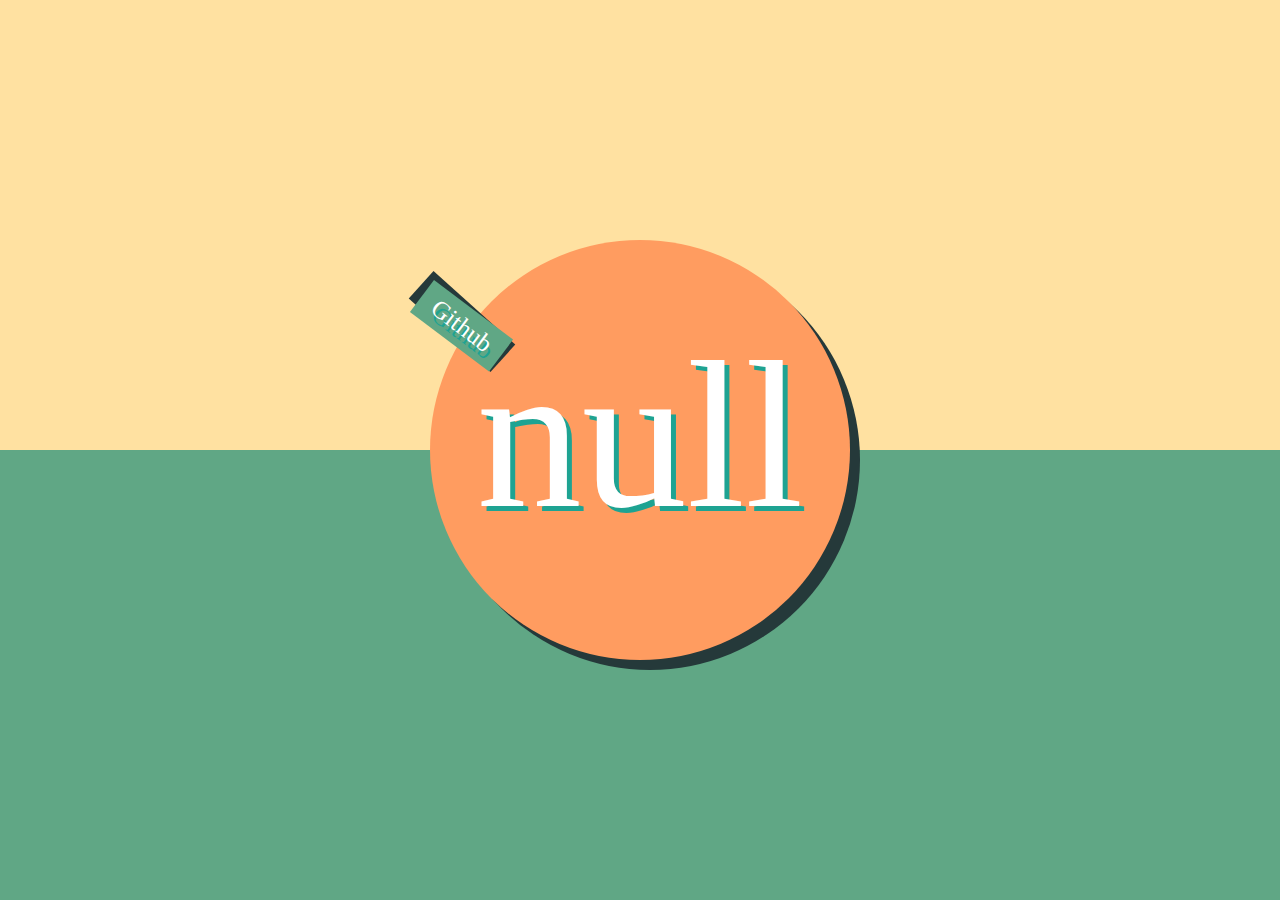
<file: index.html>
<!DOCTYPE html>
<html>
<head>
	<meta charset="utf-8">
	<meta http-equiv="X-UA-Compatible" content="IE=edge,chrome=1"/>
	<meta name="viewport" content="width=device-width,initial-scale=1.0,maximum-scale=1.0,user-scalable=no"/>
	<title>null@IFE</title>
	<link rel="stylesheet" type="text/css" href="index.css"/>
	<link rel="stylesheet" type="text/css" href="./iconfont/iconfont.css">
</head>
<body>
	<input class="a_radio" type="radio" />
	<div class="yellow">
		<div class="circle">
			<div class="team_name">null</div>
			<a class="tag" href="https://github.com/null-42"></a>
		</div>
	</div>

	<div class="content">
		<div class="member">
			<div class="member_item">
				<div class="info">
					<span class="member_link">
						<a href="https://github.com/Sevenskey" target="_blank"><i class="iconfont icon-github"></i></a>
						<a href="http://sevenskey.xyz/" target="_blank"><i class="iconfont icon-blog"></i></a>
					</span>
					<span class="member_name">孙梦茹</span>
				</div>
				<img src="sun.png">
			</div>
			<div class="member_item">
				<div class="info">
					<span class="member_link">
						<a href="https://github.com/mnichangxin" target="_blank"><i class="iconfont icon-github"></i></a>
						<a href="http://mnichangxin.github.io/" target="_blank"><i class="iconfont icon-blog"></i></a>
						<a href="http://weibo.com/123happylife" target="_blank"><i class="iconfont icon-weibo"></i></a>
					</span>
					<span class="member_name">李昶昕</span>
				</div>
				<img src="li.png">
			</div>
			<div class="member_item">
				<div class="info">
					<span class="member_link">
						<a href="https://github.com/nncode" target="_blank"><i class="iconfont icon-github"></i></a>
						<a href="http://isunday.top/" target="_blank"><i class="iconfont icon-blog"></i></a>
						<a href="" target="_blank"><i class="iconfont icon-weibo"></i></a>
					</span>
					<span class="member_name">纪笑难</span>
				</div>
				<img src="ji.jpg">
			</div>
		</div>
		<br>
		<a href="https://github.com/null-42" class="github_link">Fellow us on Github</a>
	</div>
</body>
</html>
</file>
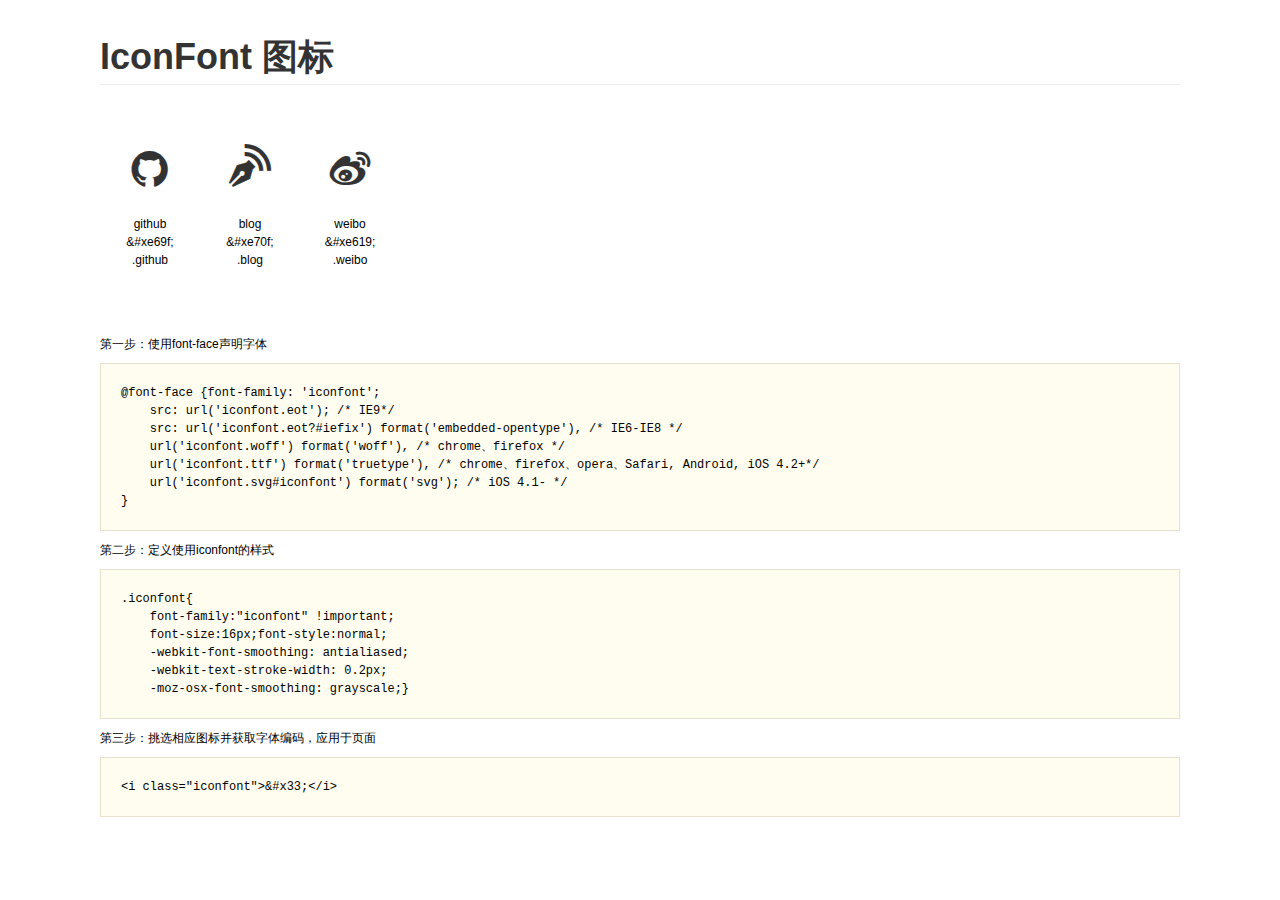
<file: iconfont/demo.html>
<!DOCTYPE html>
<html>
<head>
    <meta charset="utf-8"/>
    <title>IconFont</title>
    <link rel="stylesheet" href="demo.css">
    <link rel="stylesheet" href="iconfont.css">
</head>
<body>
    <div class="main">
        <h1>IconFont 图标</h1>
        <ul class="icon_lists clear">
            
                <li>
                <i class="icon iconfont">&#xe69f;</i>
                    <div class="name">github</div>
                    <div class="code">&amp;#xe69f;</div>
                    <div class="fontclass">.github</div>
                </li>
            
                <li>
                <i class="icon iconfont">&#xe70f;</i>
                    <div class="name">blog</div>
                    <div class="code">&amp;#xe70f;</div>
                    <div class="fontclass">.blog</div>
                </li>
            
                <li>
                <i class="icon iconfont">&#xe619;</i>
                    <div class="name">weibo</div>
                    <div class="code">&amp;#xe619;</div>
                    <div class="fontclass">.weibo</div>
                </li>
            
        </ul>


        <div class="helps">
            第一步：使用font-face声明字体
            <pre>
@font-face {font-family: 'iconfont';
    src: url('iconfont.eot'); /* IE9*/
    src: url('iconfont.eot?#iefix') format('embedded-opentype'), /* IE6-IE8 */
    url('iconfont.woff') format('woff'), /* chrome、firefox */
    url('iconfont.ttf') format('truetype'), /* chrome、firefox、opera、Safari, Android, iOS 4.2+*/
    url('iconfont.svg#iconfont') format('svg'); /* iOS 4.1- */
}
</pre>
第二步：定义使用iconfont的样式
            <pre>
.iconfont{
    font-family:"iconfont" !important;
    font-size:16px;font-style:normal;
    -webkit-font-smoothing: antialiased;
    -webkit-text-stroke-width: 0.2px;
    -moz-osx-font-smoothing: grayscale;}
</pre>
第三步：挑选相应图标并获取字体编码，应用于页面
<pre>
&lt;i class="iconfont"&gt;&amp;#x33;&lt;/i&gt;
</pre>
        </div>

    </div>
</body>
</html>
</file>
<file: index.css>
@charset utf-8;

/*basic style*/
* {
	margin: 0;
	padding: 0;
	font-family: "Microsoft YaHei","Ubuntu";
}
html {
	font-size: 10px;
}
body {
	background: #60a785;
	position: relative;
}
html,body {
	height: 100%;
	overflow: hidden;
}
a {
	text-decoration: none;
}

.a_radio {
	position: absolute;
	top: 0; bottom: 0; left: 0; right: 0;
	margin: auto auto;
	width: 38rem; height: 38rem;
	cursor: pointer;
	opacity: 0;
	z-index: 10;
	transform: translate(40px, 0px);
	-webkit-transform: translate(40px, 0px);
}

.yellow {
	background: #ffe1a1;
	height: 50%;
	position: relative;
}

.circle {
	background: #ff9c60;
	width: 42rem; height: 42rem;
	border-radius: 50%;
	margin: 0 auto;
	position: absolute;
	left: 50%; bottom: -21rem;
	margin-left: -21rem;
	text-align: center;
	box-shadow: 1rem 1rem 0 #25393a;
	cursor: pointer;
	font-size: 21rem;
	line-height: 39rem;
	text-shadow: 5px 5px 0px #1ea392;
}

.team_name {
	font-size: inherit;
	color: #fff;
	display: inline-block;
	line-height: inherit;
	text-shadow: inherit;
}

.tag {
	color: #fff;
	background: #25393a;
	position: absolute;
	font-size: 2.5rem;
	width: 8rem; height: 2.7rem;
	padding: .5rem 1.5rem;
	top: 6.3rem; left: -2.3rem;
	transform: rotate(42deg);
	-webkit-transform: rotate(42deg);
	z-index: 4;
	line-height: 120%;

}
.tag:before {
	content: 'Github';
	background: #60a785;
	padding: .5rem 1.5rem;
	position: absolute;
	top: .2rem; left: .8rem;
	transform: rotate(-5deg);
	-webkit-transform: rotate(-5deg);
	z-index: -2;
}

.content {
	opacity: 0;
	text-align: center;
	margin-top: 8%;
	transform: translateY(4rem);
	-webkit-transform: translateY(4rem);
	display: none;
}
.member {
	display: inline-block;
	overflow: hidden;
	margin-bottom: 3%;
}
.member_item {
	width: 21rem;
	height: 26rem;
	background: #fff;
	float: left;
	margin: 1.5rem 3rem;
	box-shadow: 3px 3px 5px 0px rgba(0,0,0,.3);
	position: relative;
	overflow: hidden;
}
.info {
	width: 100%;
	background: #568188;
	position: absolute;
	top: 0;
	color: #fff;
	font-size: 2rem;
	padding: .5rem 0;
}
.info:before {
	content: '';
	width: 0; height: 0;
	border-top: 1rem solid #568188;
	border-left: 1rem solid transparent;
	border-right: 1rem solid transparent;
	position: absolute;
	bottom: -1rem; left: 5rem;
}
.member_name {
	float: right;
	margin-right: 1rem; 
}
.member_link {
	float: left;
	margin-left: 1rem;
}
.member_link a {
	color: #fff;
}
.member_link i {
	font-size: 1.8rem;
	margin-right: 5px;
}
.member_item img {
	min-width: 100%;
	min-height: 100%;
	max-width: 120%;
	max-height: 120%;
	margin-left: -10%;
}

.github_link {
	font-size: 3rem;
	text-shadow: 1px 1px 0 #000;
	box-shadow: inset 1px 1px 0 #222;
	background: #25393a;
	padding: 1rem 2rem;
	border-radius: 3rem;
	color: #fff;
}

/* launch animation */
.a_radio:checked {
	display: none;
}
.a_radio:checked + .yellow {
	animation: scroll_top .4s ease-in-out forwards;
	-webkit-animation: scroll_top .4s ease-in-out forwards;;
}
.a_radio:checked + .yellow .circle {
	animation: to_small .4s ease-in-out forwards;
	-webkit-animation: to_small .4s ease-in-out forwards;
}
.a_radio:checked + .yellow .tag {
	animation: hide .2s ease-in-out forwards;
	-webkit-animation: hide .2s ease-in-out forwards;
}
.a_radio:checked ~ .content {
	animation: show .8s ease-in-out .2s forwards;
	-webkit-animation: show .8s ease-in-out .2s forwards;
	display: block;
}


/* set animation */
@keyframes scroll_top {
	100% {
		height: 10rem;
	}
}
@keyframes to_small {
	100% {
		width: 15rem; height: 15rem;
		font-size: 7.5rem;
		bottom: -7.5rem;
		margin-left: -7.5rem;
		line-height: 13.5rem;
		box-shadow: .5rem .5rem 0 #25393a;
		text-shadow: 3px 3px 0px #1ea392;
	}
}
@keyframes hide {
	100% {
		opacity: 0;
	}
}
@keyframes show {
	100% {
		opacity: 1;
		transform: translateY(0px);
	}
}

/* compatible */
@-webkit-keyframes scroll_top {
	100% {
		height: 10rem;
	}
}
@-webkit-keyframes to_small {
	100% {
		width: 15rem; height: 15rem;
		font-size: 7.5rem;
		bottom: -7.5rem;
		margin-left: -7.5rem;
		line-height: 13.5rem;
		box-shadow: .5rem .5rem 0 #25393a;
		text-shadow: 3px 3px 0px #1ea392;
	}
}
@-webkit-keyframes hide {
	100% {
		opacity: 0;
	}
}
@-webkit-keyframes show {
	100% {
		opacity: 1;
		-webkit-transform: translateY(0px);
	}
}

/* responsive */
@media screen and (min-width: 1920px) {
	.content {
		margin-top: 8.7%;
	}
	.member {
		margin-bottom: 5%;
	}
}
@media screen and (max-width: 1024px) {
	.content {
		margin-top: 11%;
	}
}
@media screen and (max-width: 811px) {
	html {
		font-size: 9px;
	}
	.content {
		margin-top: 15%;
	}
	.member {
		margin-bottom: 6%;
	}
}
@media screen and (max-width: 730px) {
	html {
		font-size: 8px;
	}
	.member_item {
		width: 18rem; height: 23rem;
		margin: 1.5rem 2.2rem;
	}
}
@media screen and (max-width: 539px) {
	body,html {
		overflow: visible;
	}
	.circle {
		width: 38rem; height: 38rem;
		bottom: -19rem;
		margin-left: -19rem;
		font-size: 19rem;
		line-height: 36rem;
	}
	.content {
		margin-top: 23%;
		margin-bottom: 4rem;
	}
	.member {
		margin-bottom: 6%;
	}
	.member_item {
		display: block;
		float: none;
		margin: 2.3rem 2.2rem;
	}
}
</file>
<file: iconfont/iconfont.css>
@font-face {font-family: "iconfont";
  src: url('iconfont.eot'); /* IE9*/
  src: url('iconfont.eot?#iefix') format('embedded-opentype'), /* IE6-IE8 */
  url('iconfont.woff') format('woff'), /* chrome, firefox */
  url('iconfont.ttf') format('truetype'), /* chrome, firefox, opera, Safari, Android, iOS 4.2+*/
  url('iconfont.svg#iconfont') format('svg'); /* iOS 4.1- */
}

.iconfont {
  font-family:"iconfont" !important;
  font-size:16px;
  font-style:normal;
  -webkit-font-smoothing: antialiased;
  -webkit-text-stroke-width: 0.2px;
  -moz-osx-font-smoothing: grayscale;
}
.icon-github:before { content: "\e69f"; }
.icon-blog:before { content: "\e70f"; }
.icon-weibo:before { content: "\e619"; }
</file>
<file: iconfont/demo.css>
*{margin: 0;padding: 0;list-style: none;}
/*
KISSY CSS Reset
理念：1. reset 的目的不是清除浏览器的默认样式，这仅是部分工作。清除和重置是紧密不可分的。
2. reset 的目的不是让默认样式在所有浏览器下一致，而是减少默认样式有可能带来的问题。
3. reset 期望提供一套普适通用的基础样式。但没有银弹，推荐根据具体需求，裁剪和修改后再使用。
特色：1. 适应中文；2. 基于最新主流浏览器。
维护：玉伯<lifesinger@gmail.com>, 正淳<ragecarrier@gmail.com>
 */

/** 清除内外边距 **/
body, h1, h2, h3, h4, h5, h6, hr, p, blockquote, /* structural elements 结构元素 */
dl, dt, dd, ul, ol, li, /* list elements 列表元素 */
pre, /* text formatting elements 文本格式元素 */
form, fieldset, legend, button, input, textarea, /* form elements 表单元素 */
th, td /* table elements 表格元素 */ {
  margin: 0;
  padding: 0;
}

/** 设置默认字体 **/
body,
button, input, select, textarea /* for ie */ {
  font: 12px/1.5 tahoma, arial, \5b8b\4f53, sans-serif;
}
h1, h2, h3, h4, h5, h6 { font-size: 100%; }
address, cite, dfn, em, var { font-style: normal; } /* 将斜体扶正 */
code, kbd, pre, samp { font-family: courier new, courier, monospace; } /* 统一等宽字体 */
small { font-size: 12px; } /* 小于 12px 的中文很难阅读，让 small 正常化 */

/** 重置列表元素 **/
ul, ol { list-style: none; }

/** 重置文本格式元素 **/
a { text-decoration: none; }
a:hover { text-decoration: underline; }


/** 重置表单元素 **/
legend { color: #000; } /* for ie6 */
fieldset, img { border: 0; } /* img 搭车：让链接里的 img 无边框 */
button, input, select, textarea { font-size: 100%; } /* 使得表单元素在 ie 下能继承字体大小 */
/* 注：optgroup 无法扶正 */

/** 重置表格元素 **/
table { border-collapse: collapse; border-spacing: 0; }

/* 清除浮动 */
.ks-clear:after, .clear:after {
  content: '\20';
  display: block;
  height: 0;
  clear: both;
}
.ks-clear, .clear {
  *zoom: 1;
}

.main {padding: 30px 100px;}
.main h1{font-size:36px; color:#333; text-align:left;margin-bottom:30px; border-bottom: 1px solid #eee;}

.helps{margin-top:40px;}
.helps pre{
  padding:20px;
  margin:10px 0;
  border:solid 1px #e7e1cd;
  background-color: #fffdef;
  overflow: auto;
}

.icon_lists li{
  float:left;
  width: 100px;
  height:180px;
  text-align: center;
}
.icon_lists .icon{
  font-size: 42px;
  line-height: 100px;
  margin: 10px 0;
  color:#333;
  -webkit-transition: font-size 0.25s ease-out 0s;
  -moz-transition: font-size 0.25s ease-out 0s;
  transition: font-size 0.25s ease-out 0s;

}
.icon_lists .icon:hover{
  font-size: 100px;
}
</file>
